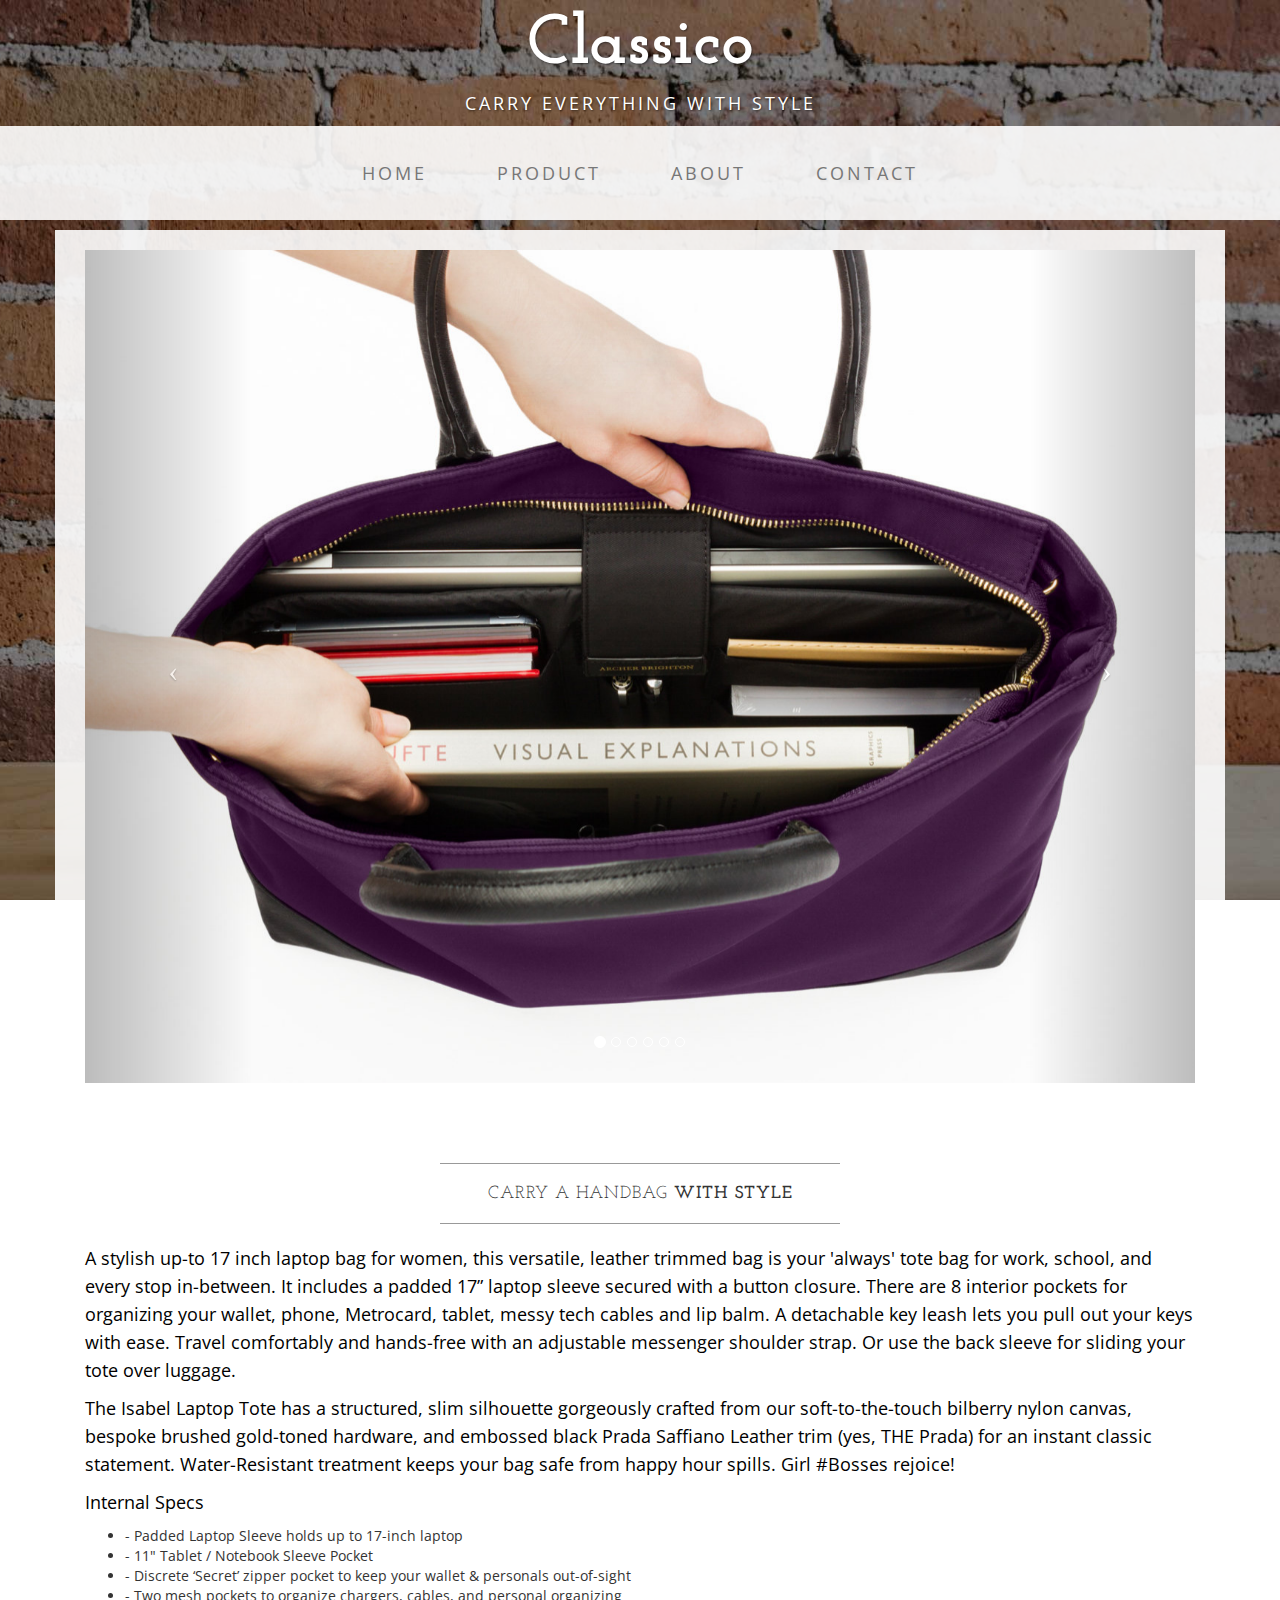
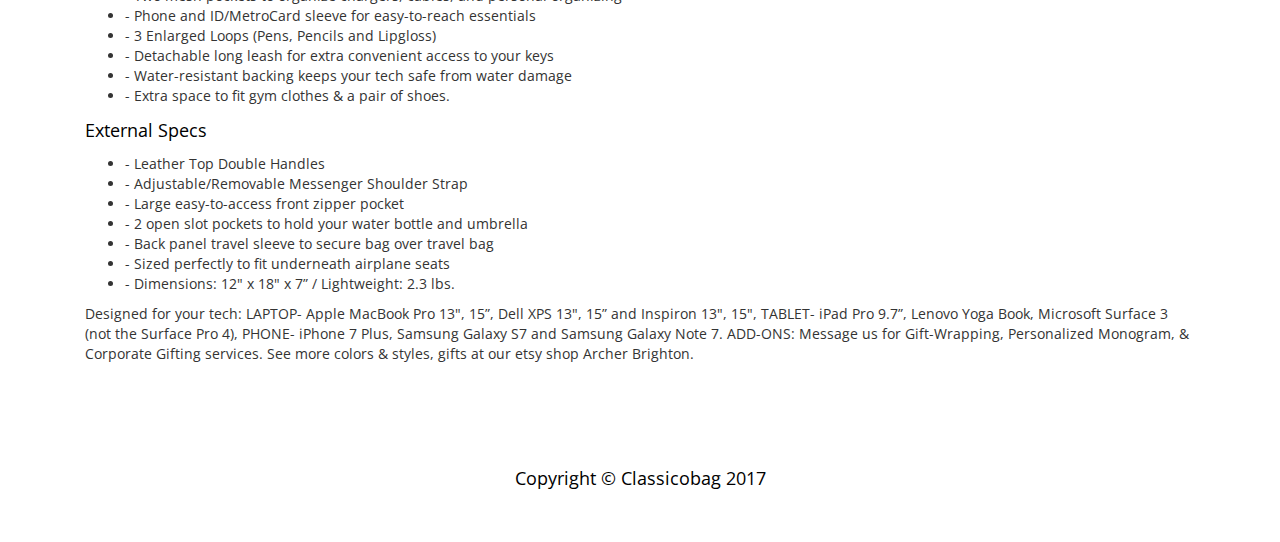
<file: index.html>
<!DOCTYPE html>
<html lang="en">

<head>

    <meta charset="utf-8">
    <meta http-equiv="X-UA-Compatible" content="IE=edge">
    <meta name="viewport" content="width=device-width, initial-scale=1">
    <meta name="description" content="">
    <meta name="author" content="">

    <title>Classico - Women working bag with fashion</title>

    <!-- Bootstrap Core CSS -->
    <link href="css/bootstrap.min.css" rel="stylesheet">

    <!-- Custom CSS -->
    <link href="css/business-casual.css" rel="stylesheet">

    <!-- Fonts -->
    <link href="https://fonts.googleapis.com/css?family=Open+Sans:300italic,400italic,600italic,700italic,800italic,400,300,600,700,800" rel="stylesheet" type="text/css">
    <link rel="stylesheet"
          href="https://fonts.googleapis.com/css?family=Tangerine">
    <link href="https://fonts.googleapis.com/css?family=Josefin+Slab:100,300,400,600,700,100italic,300italic,400italic,600italic,700italic" rel="stylesheet" type="text/css">

    <!-- HTML5 Shim and Respond.js IE8 support of HTML5 elements and media queries -->
    <!-- WARNING: Respond.js doesn't work if you view the page via file:// -->
    <!--[if lt IE 9]>
        <script src="https://oss.maxcdn.com/libs/html5shiv/3.7.0/html5shiv.js"></script>
        <script src="https://oss.maxcdn.com/libs/respond.js/1.4.2/respond.min.js"></script>
    <![endif]-->

</head>

<body>

    <div class="brand">Classico</div>
    <div class="address-bar">Carry everything with Style</div>

    <!-- Navigation -->
    <nav class="navbar navbar-default" role="navigation">
        <div class="container">
            <!-- Brand and toggle get grouped for better mobile display -->
            <div class="navbar-header">
                <button type="button" class="navbar-toggle" data-toggle="collapse" data-target="#bs-example-navbar-collapse-1">
                    <span class="sr-only">Toggle navigation</span>
                    <span class="icon-bar"></span>
                    <span class="icon-bar"></span>
                    <span class="icon-bar"></span>
                </button>
                <!-- navbar-brand is hidden on larger screens, but visible when the menu is collapsed -->
                <a class="navbar-brand" href="index.html">Business Casual</a>
            </div>
            <!-- Collect the nav links, forms, and other content for toggling -->
            <div class="collapse navbar-collapse" id="bs-example-navbar-collapse-1">
                <ul class="nav navbar-nav">
                    <li>
                        <a href="index.html">Home</a>
                    </li>
                    <li>
                        <a href="about.html">Product</a>
                    </li>
                    <li>
                        <a href="blog.html">About</a>
                    </li>
                    <li>
                        <a href="contact.html">Contact</a>
                    </li>
                </ul>
            </div>
            <!-- /.navbar-collapse -->
        </div>
        <!-- /.container -->
    </nav>

    <div class="container">

        <div class="row">
            <div class="box">
                <div class="col-lg-12 text-center">
                    <div id="carousel-example-generic" class="carousel slide">
                        <!-- Indicators -->
                        <ol class="carousel-indicators hidden-xs">
                            <li data-target="#carousel-example-generic" data-slide-to="0" class="active"></li>
                            <li data-target="#carousel-example-generic" data-slide-to="1"></li>
                            <li data-target="#carousel-example-generic" data-slide-to="2"></li>
                            <li data-target="#carousel-example-generic" data-slide-to="3"></li>
                            <li data-target="#carousel-example-generic" data-slide-to="4"></li>
                            <li data-target="#carousel-example-generic" data-slide-to="5"></li>
                            
                        </ol>

                        <!-- Wrapper for slides -->
                        <div class="carousel-inner">
                            <div class="item active">
                                <img class="img-responsive " src="img/slide01.jpg" alt="">
                            </div>
                            <div class="item">
                                <img class="img-responsive " src="img/slide02.jpg" alt="">
                            </div>
                            <div class="item">
                                <img class="img-responsive " src="img/slide03.jpg" alt="">
                            </div>
                            <div class="item">
                                <img class="img-responsive " src="img/slide04.jpg" alt="">
                            </div>
                            <div class="item">
                                <img class="img-responsive " src="img/slide05.jpg" alt="">
                            </div>
                                                       
                        </div>

                        <!-- Controls -->
                        <a class="left carousel-control" href="#carousel-example-generic" data-slide="prev">
                            <span class="icon-prev"></span>
                        </a>
                        <a class="right carousel-control" href="#carousel-example-generic" data-slide="next">
                            <span class="icon-next"></span>
                        </a>
                    </div>                   
                </div>
            </div>
        </div>

        <div class="row">
            <div class="box">
                <div class="col-lg-12">
                    <hr>
                    <h2 class="intro-text text-center">Carry a handbag
                        <strong>with style</strong>
                    </h2>
                    <hr>
                    
                    <hr class="visible-xs">
                    <p>A stylish up-to 17 inch laptop bag for women, this versatile, leather trimmed bag is your 'always' tote bag for work, school, and every stop in-between. It includes a padded 17” laptop sleeve secured with a button closure. There are 8 interior pockets for organizing your wallet, phone, Metrocard, tablet, messy tech cables and lip balm. A detachable key leash lets you pull out your keys with ease. Travel comfortably and hands-free with an adjustable messenger shoulder strap. Or use the back sleeve for sliding your tote over luggage.</p>

                    <p>The Isabel Laptop Tote has a structured, slim silhouette gorgeously crafted from our soft-to-the-touch bilberry nylon canvas, bespoke brushed gold-toned hardware, and embossed black Prada Saffiano Leather trim (yes, THE Prada) for an instant classic statement. Water-Resistant treatment keeps your bag safe from happy hour spills. Girl #Bosses rejoice! </p>
                    <p>Internal Specs</p>
                    <ul>
                        <li> - Padded Laptop Sleeve holds up to 17-inch laptop </li>
                        <li>- 11" Tablet / Notebook Sleeve Pocket </li>
                        <li>- Discrete ‘Secret’ zipper pocket to keep your wallet & personals out-of-sight</li>
<li>- Two mesh pockets to organize chargers, cables, and personal organizing</li>
<li>- Phone and ID/MetroCard sleeve for easy-to-reach essentials</li>
<li>- 3 Enlarged Loops (Pens, Pencils and Lipgloss)</li>
<li>- Detachable long leash for extra convenient access to your keys</li>
<li>- Water-resistant backing keeps your tech safe from water damage</li>
<li>- Extra space to fit gym clothes & a pair of shoes. </li>
</ul>
<p>External Specs</p> 
<ul>
<li>- Leather Top Double Handles </li>
<li>- Adjustable/Removable Messenger Shoulder Strap</li>
<li>- Large easy-to-access front zipper pocket</li>
<li>- 2 open slot pockets to hold your water bottle and umbrella</li>
<li>- Back panel travel sleeve to secure bag over travel bag</li>
<li>- Sized perfectly to fit underneath airplane seats</li>
<li>- Dimensions: 12" x 18" x 7” / Lightweight: 2.3 lbs.</li>
</ul>
Designed for your tech: LAPTOP- Apple MacBook Pro 13", 15”, Dell XPS 13", 15” and Inspiron 13", 15", TABLET- iPad Pro 9.7”, Lenovo Yoga Book, Microsoft Surface 3 (not the Surface Pro 4), PHONE- iPhone 7 Plus, Samsung Galaxy S7 and Samsung Galaxy Note 7.

ADD-ONS: Message us for Gift-Wrapping, Personalized Monogram, & Corporate Gifting services.

See more colors & styles, gifts at our etsy shop Archer Brighton.
</p>
                </div>
            </div>
        </div>
    </div>
    <!-- /.container -->

    <footer>
        <div class="container">
            <div class="row">
                <div class="col-lg-12 text-center">
                    <p>Copyright &copy; Classicobag 2017</p>
                </div>
            </div>
        </div>
    </footer>

    <!-- jQuery -->
    <script src="js/jquery.js"></script>

    <!-- Bootstrap Core JavaScript -->
    <script src="js/bootstrap.min.js"></script>

    <!-- Script to Activate the Carousel -->
    <script>
    $('.carousel').carousel({
        interval: 5000 //changes the speed
    })
    </script>

</body>

</html>
</file>
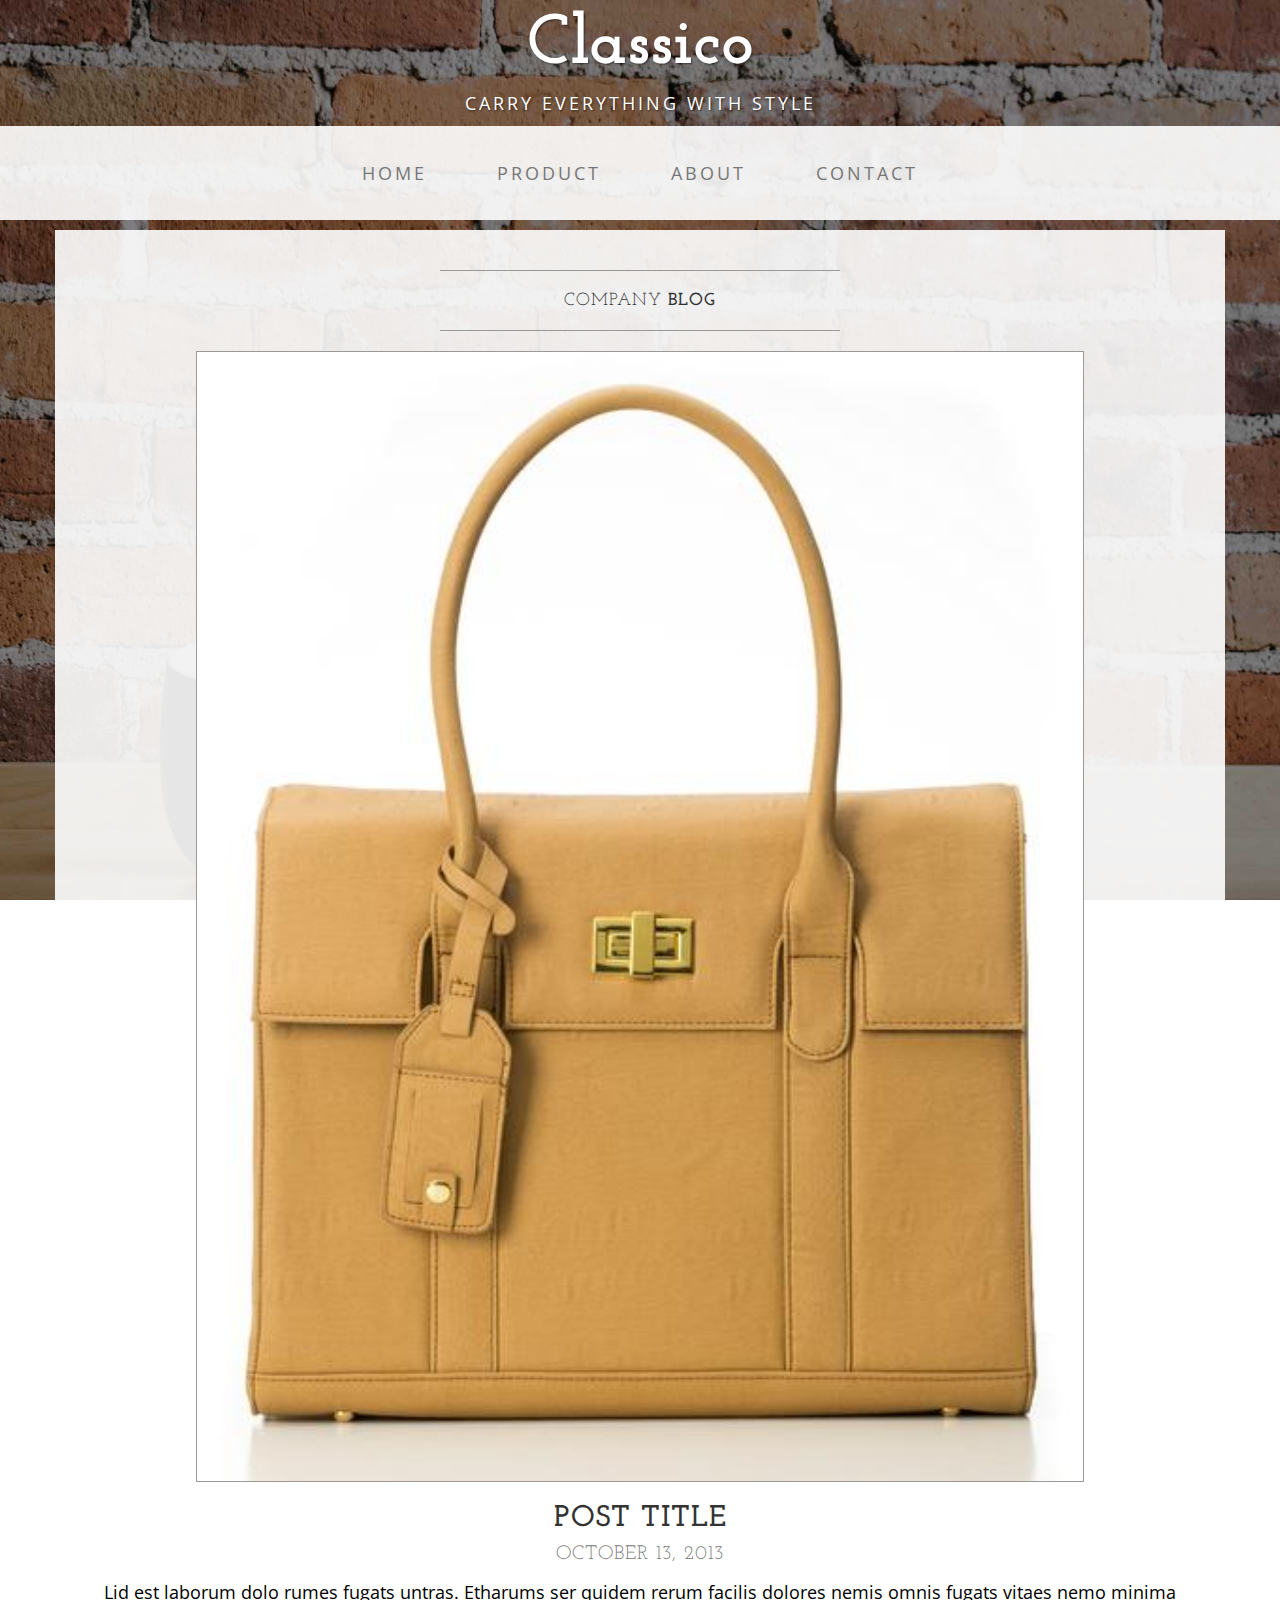
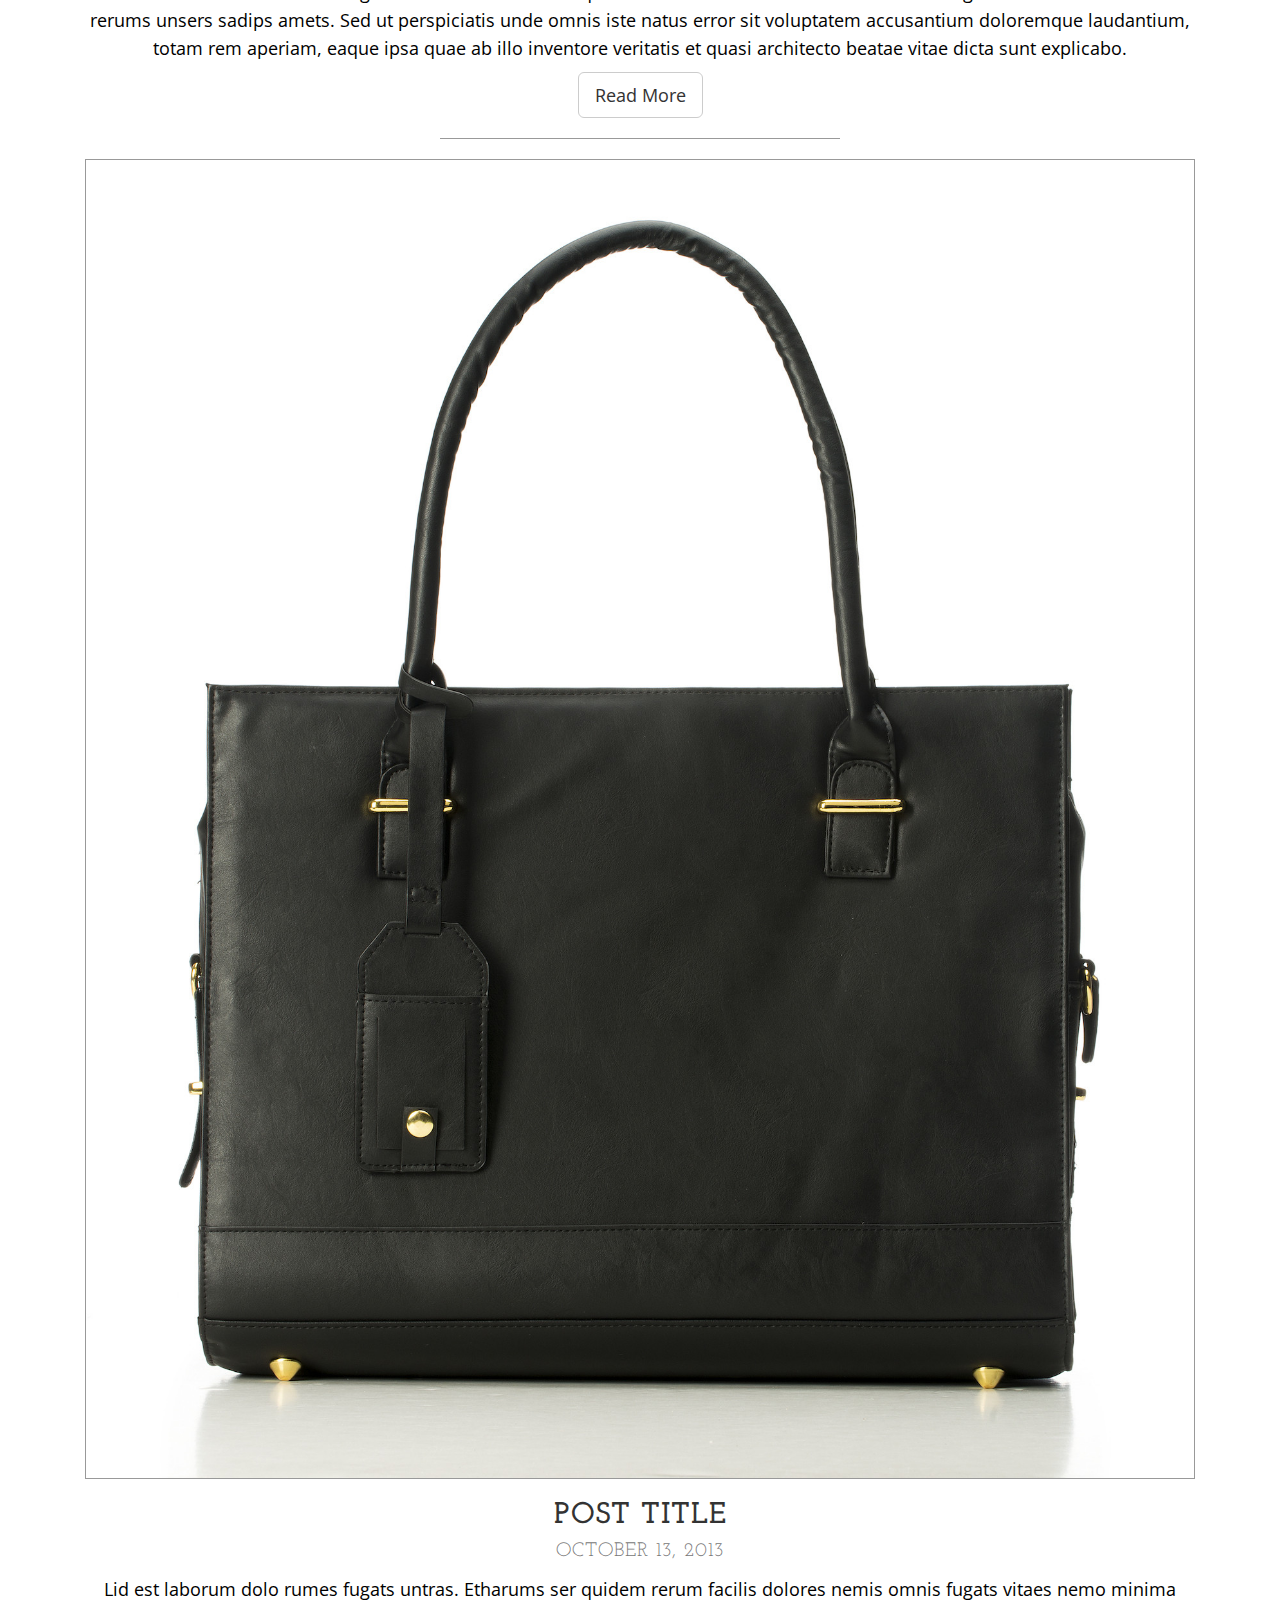
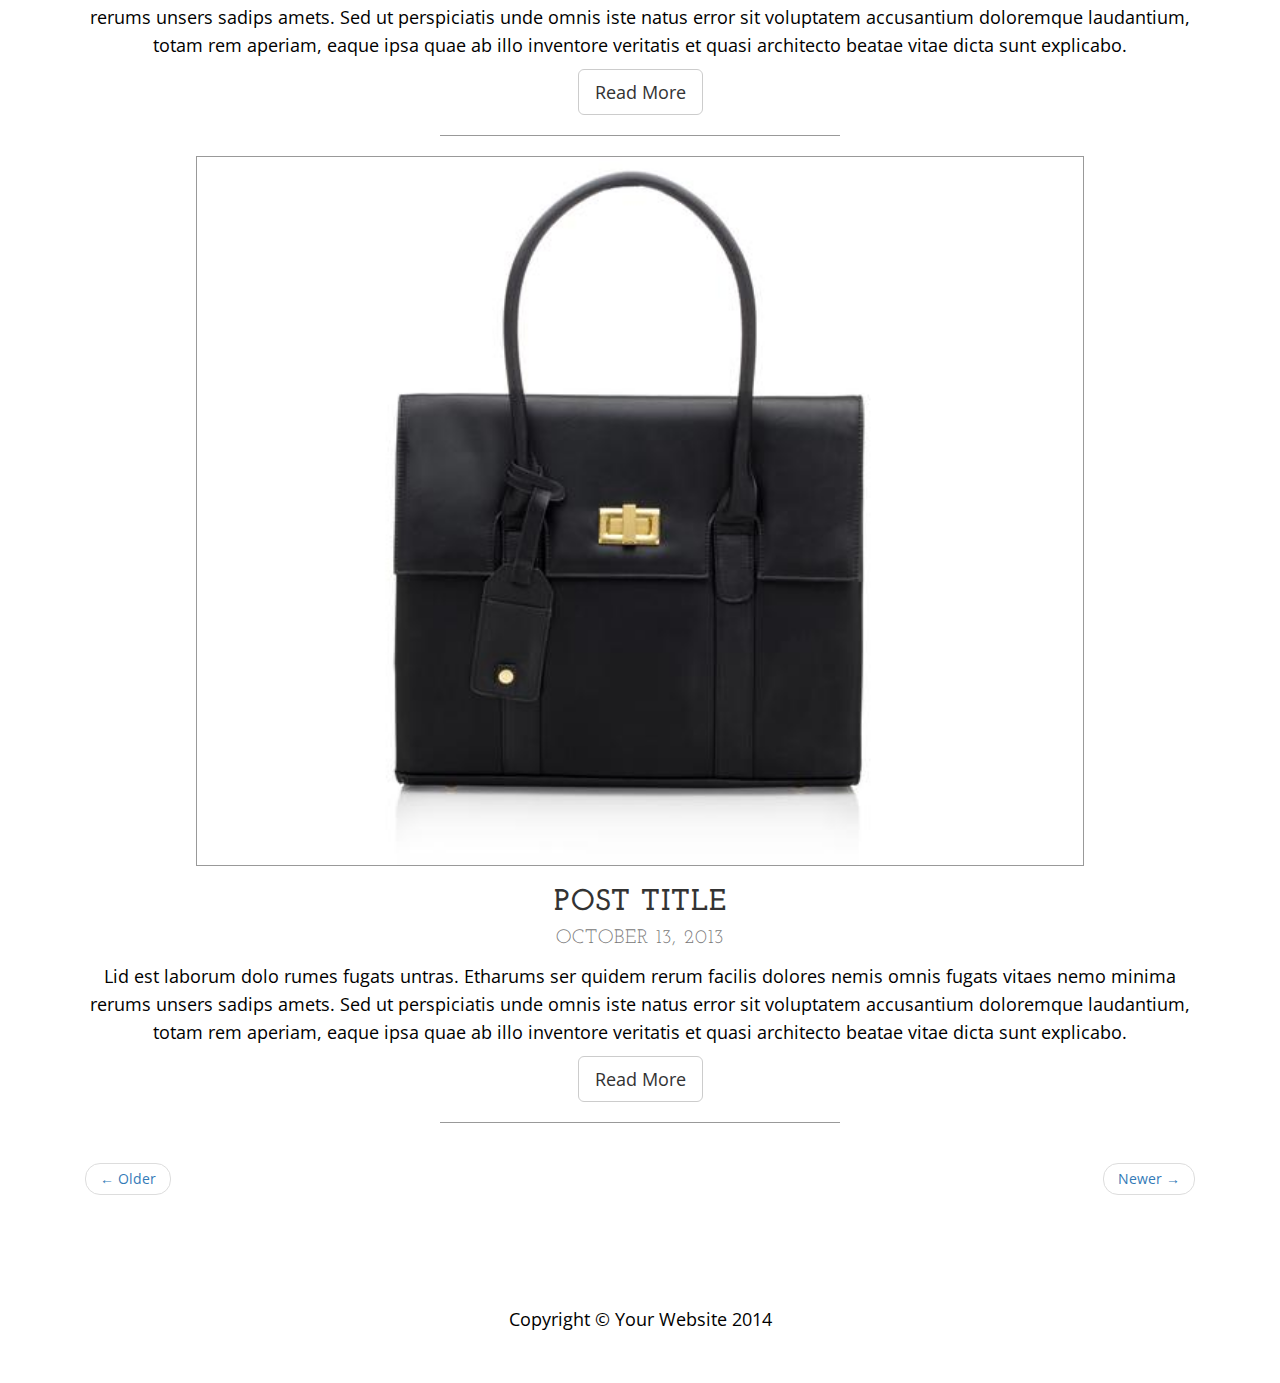
<file: blog.html>
<!DOCTYPE html>
<html lang="en">

<head>

    <meta charset="utf-8">
    <meta http-equiv="X-UA-Compatible" content="IE=edge">
    <meta name="viewport" content="width=device-width, initial-scale=1">
    <meta name="description" content="">
    <meta name="author" content="">

    <title>Blog - Business Casual - Start Bootstrap Theme</title>

    <!-- Bootstrap Core CSS -->
    <link href="css/bootstrap.min.css" rel="stylesheet">

    <!-- Custom CSS -->
    <link href="css/business-casual.css" rel="stylesheet">

    <!-- Fonts -->
    <link href="https://fonts.googleapis.com/css?family=Open+Sans:300italic,400italic,600italic,700italic,800italic,400,300,600,700,800" rel="stylesheet" type="text/css">
    <link href="https://fonts.googleapis.com/css?family=Josefin+Slab:100,300,400,600,700,100italic,300italic,400italic,600italic,700italic" rel="stylesheet" type="text/css">

    <!-- HTML5 Shim and Respond.js IE8 support of HTML5 elements and media queries -->
    <!-- WARNING: Respond.js doesn't work if you view the page via file:// -->
    <!--[if lt IE 9]>
        <script src="https://oss.maxcdn.com/libs/html5shiv/3.7.0/html5shiv.js"></script>
        <script src="https://oss.maxcdn.com/libs/respond.js/1.4.2/respond.min.js"></script>
    <![endif]-->

</head>

<body>

     <div class="brand">Classico</div>
    <div class="address-bar">Carry everything with Style</div>

    <!-- Navigation -->
    <nav class="navbar navbar-default" role="navigation">
        <div class="container">
            <!-- Brand and toggle get grouped for better mobile display -->
            <div class="navbar-header">
                <button type="button" class="navbar-toggle" data-toggle="collapse" data-target="#bs-example-navbar-collapse-1">
                    <span class="sr-only">Toggle navigation</span>
                    <span class="icon-bar"></span>
                    <span class="icon-bar"></span>
                    <span class="icon-bar"></span>
                </button>
                <!-- navbar-brand is hidden on larger screens, but visible when the menu is collapsed -->
                <a class="navbar-brand" href="index.html">Business Casual</a>
            </div>
            <!-- Collect the nav links, forms, and other content for toggling -->
            <div class="collapse navbar-collapse" id="bs-example-navbar-collapse-1">
                <ul class="nav navbar-nav">
                    <li>
                        <a href="index.html">Home</a>
                    </li>
                    <li>
                        <a href="product.html">Product</a>
                    </li>
                    <li>
                        <a href="about.html">About</a>
                    </li>
                    <li>
                        <a href="contact.html">Contact</a>
                    </li>
                </ul>
            </div>
            <!-- /.navbar-collapse -->
        </div>
        <!-- /.container -->
    </nav>


    <div class="container">

        <div class="row">
            <div class="box">
                <div class="col-lg-12">
                    <hr>
                    <h2 class="intro-text text-center">Company
                        <strong>blog</strong>
                    </h2>
                    <hr>
                </div>
                <div class="col-lg-12 text-center">
                    <img class="img-responsive img-border img-full" src="img/slide-1.jpg" alt="">
                    <h2>Post Title
                        <br>
                        <small>October 13, 2013</small>
                    </h2>
                    <p>Lid est laborum dolo rumes fugats untras. Etharums ser quidem rerum facilis dolores nemis omnis fugats vitaes nemo minima rerums unsers sadips amets. Sed ut perspiciatis unde omnis iste natus error sit voluptatem accusantium doloremque laudantium, totam rem aperiam, eaque ipsa quae ab illo inventore veritatis et quasi architecto beatae vitae dicta sunt explicabo.</p>
                    <a href="#" class="btn btn-default btn-lg">Read More</a>
                    <hr>
                </div>
                <div class="col-lg-12 text-center">
                    <img class="img-responsive img-border img-full" src="img/slide-2.jpg" alt="">
                    <h2>Post Title
                        <br>
                        <small>October 13, 2013</small>
                    </h2>
                    <p>Lid est laborum dolo rumes fugats untras. Etharums ser quidem rerum facilis dolores nemis omnis fugats vitaes nemo minima rerums unsers sadips amets. Sed ut perspiciatis unde omnis iste natus error sit voluptatem accusantium doloremque laudantium, totam rem aperiam, eaque ipsa quae ab illo inventore veritatis et quasi architecto beatae vitae dicta sunt explicabo.</p>
                    <a href="#" class="btn btn-default btn-lg">Read More</a>
                    <hr>
                </div>
                <div class="col-lg-12 text-center">
                    <img class="img-responsive img-border img-full" src="img/slide-3.jpg" alt="">
                    <h2>Post Title
                        <br>
                        <small>October 13, 2013</small>
                    </h2>
                    <p>Lid est laborum dolo rumes fugats untras. Etharums ser quidem rerum facilis dolores nemis omnis fugats vitaes nemo minima rerums unsers sadips amets. Sed ut perspiciatis unde omnis iste natus error sit voluptatem accusantium doloremque laudantium, totam rem aperiam, eaque ipsa quae ab illo inventore veritatis et quasi architecto beatae vitae dicta sunt explicabo.</p>
                    <a href="#" class="btn btn-default btn-lg">Read More</a>
                    <hr>
                </div>
                <div class="col-lg-12 text-center">
                    <ul class="pager">
                        <li class="previous"><a href="#">&larr; Older</a>
                        </li>
                        <li class="next"><a href="#">Newer &rarr;</a>
                        </li>
                    </ul>
                </div>
            </div>
        </div>

    </div>
    <!-- /.container -->

    <footer>
        <div class="container">
            <div class="row">
                <div class="col-lg-12 text-center">
                    <p>Copyright &copy; Your Website 2014</p>
                </div>
            </div>
        </div>
    </footer>

    <!-- jQuery -->
    <script src="js/jquery.js"></script>

    <!-- Bootstrap Core JavaScript -->
    <script src="js/bootstrap.min.js"></script>

</body>

</html>
</file>
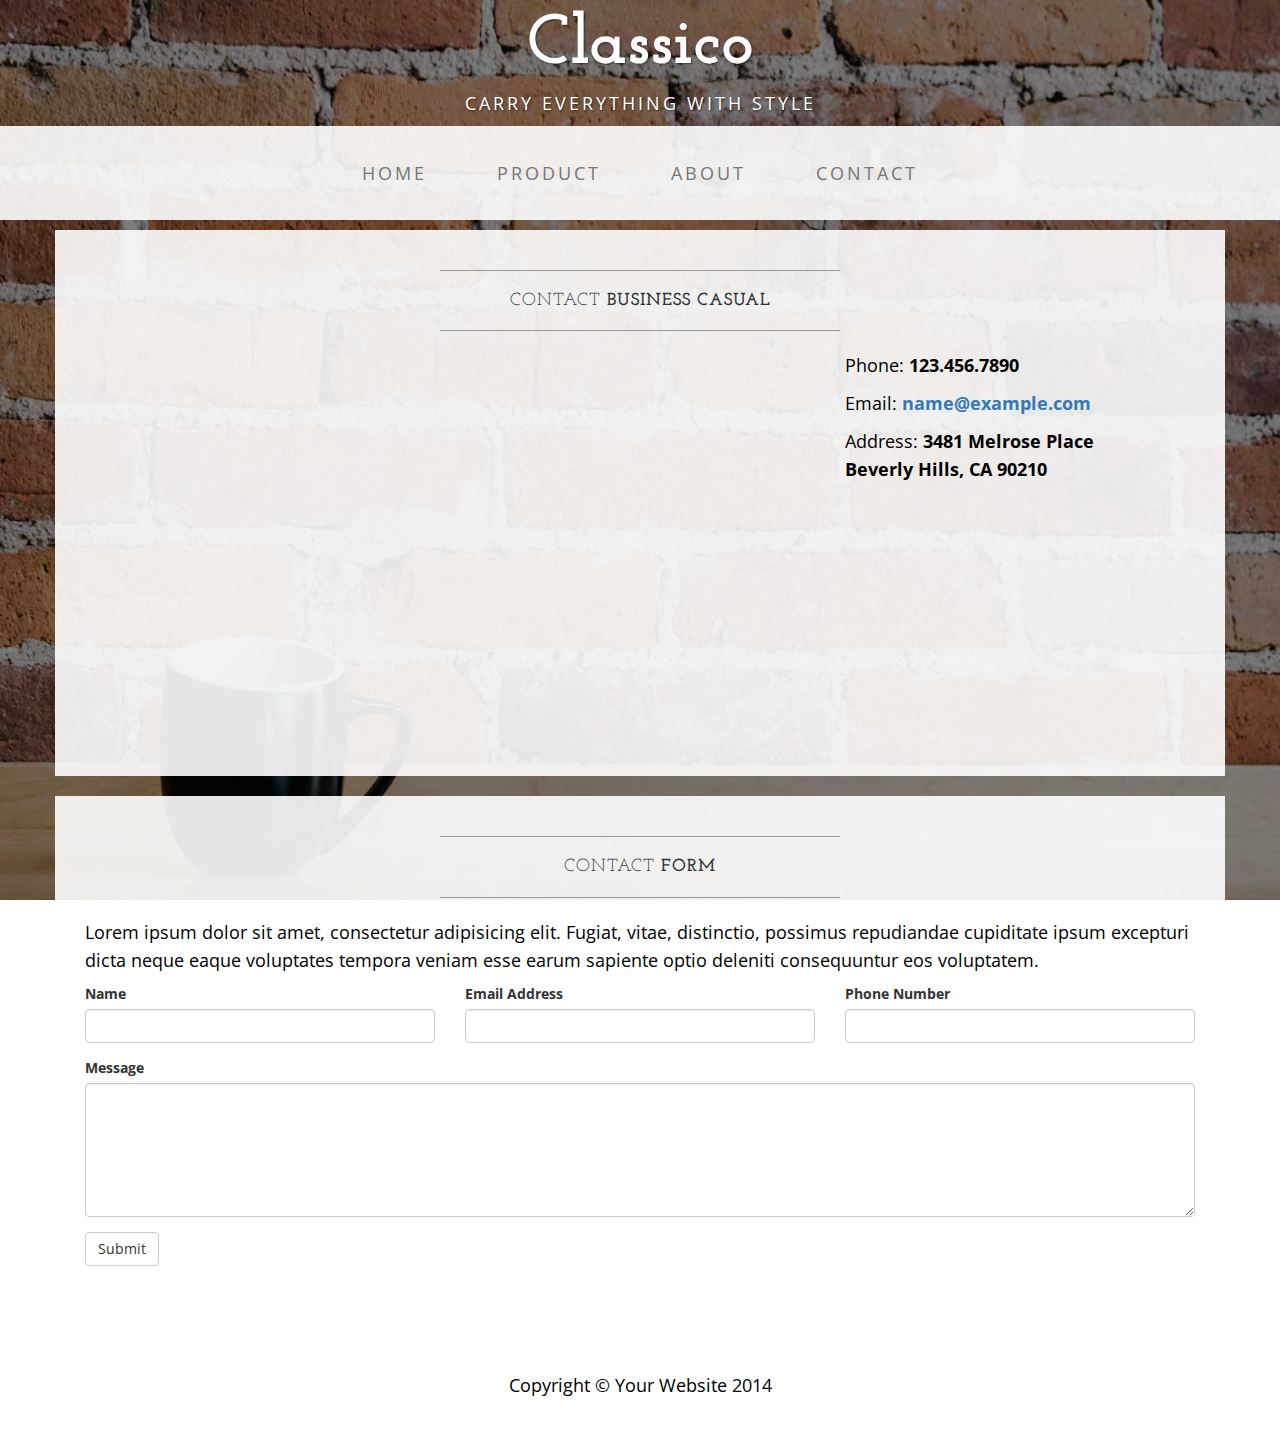
<file: contact.html>
<!DOCTYPE html>
<html lang="en">

<head>

    <meta charset="utf-8">
    <meta http-equiv="X-UA-Compatible" content="IE=edge">
    <meta name="viewport" content="width=device-width, initial-scale=1">
    <meta name="description" content="">
    <meta name="author" content="">

    <title>Contact - Business Casual - Start Bootstrap Theme</title>

    <!-- Bootstrap Core CSS -->
    <link href="css/bootstrap.min.css" rel="stylesheet">

    <!-- Custom CSS -->
    <link href="css/business-casual.css" rel="stylesheet">

    <!-- Fonts -->
    <link href="https://fonts.googleapis.com/css?family=Open+Sans:300italic,400italic,600italic,700italic,800italic,400,300,600,700,800" rel="stylesheet" type="text/css">
    <link href="https://fonts.googleapis.com/css?family=Josefin+Slab:100,300,400,600,700,100italic,300italic,400italic,600italic,700italic" rel="stylesheet" type="text/css">

    <!-- HTML5 Shim and Respond.js IE8 support of HTML5 elements and media queries -->
    <!-- WARNING: Respond.js doesn't work if you view the page via file:// -->
    <!--[if lt IE 9]>
        <script src="https://oss.maxcdn.com/libs/html5shiv/3.7.0/html5shiv.js"></script>
        <script src="https://oss.maxcdn.com/libs/respond.js/1.4.2/respond.min.js"></script>
    <![endif]-->

</head>

<body>

     <div class="brand">Classico</div>
    <div class="address-bar">Carry everything with Style</div>

    <!-- Navigation -->
    <nav class="navbar navbar-default" role="navigation">
        <div class="container">
            <!-- Brand and toggle get grouped for better mobile display -->
            <div class="navbar-header">
                <button type="button" class="navbar-toggle" data-toggle="collapse" data-target="#bs-example-navbar-collapse-1">
                    <span class="sr-only">Toggle navigation</span>
                    <span class="icon-bar"></span>
                    <span class="icon-bar"></span>
                    <span class="icon-bar"></span>
                </button>
                <!-- navbar-brand is hidden on larger screens, but visible when the menu is collapsed -->
                <a class="navbar-brand" href="index.html">Business Casual</a>
            </div>
            <!-- Collect the nav links, forms, and other content for toggling -->
            <div class="collapse navbar-collapse" id="bs-example-navbar-collapse-1">
                <ul class="nav navbar-nav">
                    <li>
                        <a href="index.html">Home</a>
                    </li>
                    <li>
                        <a href="product.html">Product</a>
                    </li>
                    <li>
                        <a href="about.html">About</a>
                    </li>
                    <li>
                        <a href="contact.html">Contact</a>
                    </li>
                </ul>
            </div>
            <!-- /.navbar-collapse -->
        </div>
        <!-- /.container -->
    </nav>


    <div class="container">

        <div class="row">
            <div class="box">
                <div class="col-lg-12">
                    <hr>
                    <h2 class="intro-text text-center">Contact
                        <strong>business casual</strong>
                    </h2>
                    <hr>
                </div>
                <div class="col-md-8">
                    <!-- Embedded Google Map using an iframe - to select your location find it on Google maps and paste the link as the iframe src. If you want to use the Google Maps API instead then have at it! -->
                    <iframe width="100%" height="400" frameborder="0" scrolling="no" marginheight="0" marginwidth="0" src="http://maps.google.com/maps?hl=en&amp;ie=UTF8&amp;ll=37.0625,-95.677068&amp;spn=56.506174,79.013672&amp;t=m&amp;z=4&amp;output=embed"></iframe>
                </div>
                <div class="col-md-4">
                    <p>Phone:
                        <strong>123.456.7890</strong>
                    </p>
                    <p>Email:
                        <strong><a href="mailto:name@example.com">name@example.com</a></strong>
                    </p>
                    <p>Address:
                        <strong>3481 Melrose Place
                            <br>Beverly Hills, CA 90210</strong>
                    </p>
                </div>
                <div class="clearfix"></div>
            </div>
        </div>

        <div class="row">
            <div class="box">
                <div class="col-lg-12">
                    <hr>
                    <h2 class="intro-text text-center">Contact
                        <strong>form</strong>
                    </h2>
                    <hr>
                    <p>Lorem ipsum dolor sit amet, consectetur adipisicing elit. Fugiat, vitae, distinctio, possimus repudiandae cupiditate ipsum excepturi dicta neque eaque voluptates tempora veniam esse earum sapiente optio deleniti consequuntur eos voluptatem.</p>
                    <form role="form">
                        <div class="row">
                            <div class="form-group col-lg-4">
                                <label>Name</label>
                                <input type="text" class="form-control">
                            </div>
                            <div class="form-group col-lg-4">
                                <label>Email Address</label>
                                <input type="email" class="form-control">
                            </div>
                            <div class="form-group col-lg-4">
                                <label>Phone Number</label>
                                <input type="tel" class="form-control">
                            </div>
                            <div class="clearfix"></div>
                            <div class="form-group col-lg-12">
                                <label>Message</label>
                                <textarea class="form-control" rows="6"></textarea>
                            </div>
                            <div class="form-group col-lg-12">
                                <input type="hidden" name="save" value="contact">
                                <button type="submit" class="btn btn-default">Submit</button>
                            </div>
                        </div>
                    </form>
                </div>
            </div>
        </div>

    </div>
    <!-- /.container -->

    <footer>
        <div class="container">
            <div class="row">
                <div class="col-lg-12 text-center">
                    <p>Copyright &copy; Your Website 2014</p>
                </div>
            </div>
        </div>
    </footer>

    <!-- jQuery -->
    <script src="js/jquery.js"></script>

    <!-- Bootstrap Core JavaScript -->
    <script src="js/bootstrap.min.js"></script>

</body>

</html>
</file>
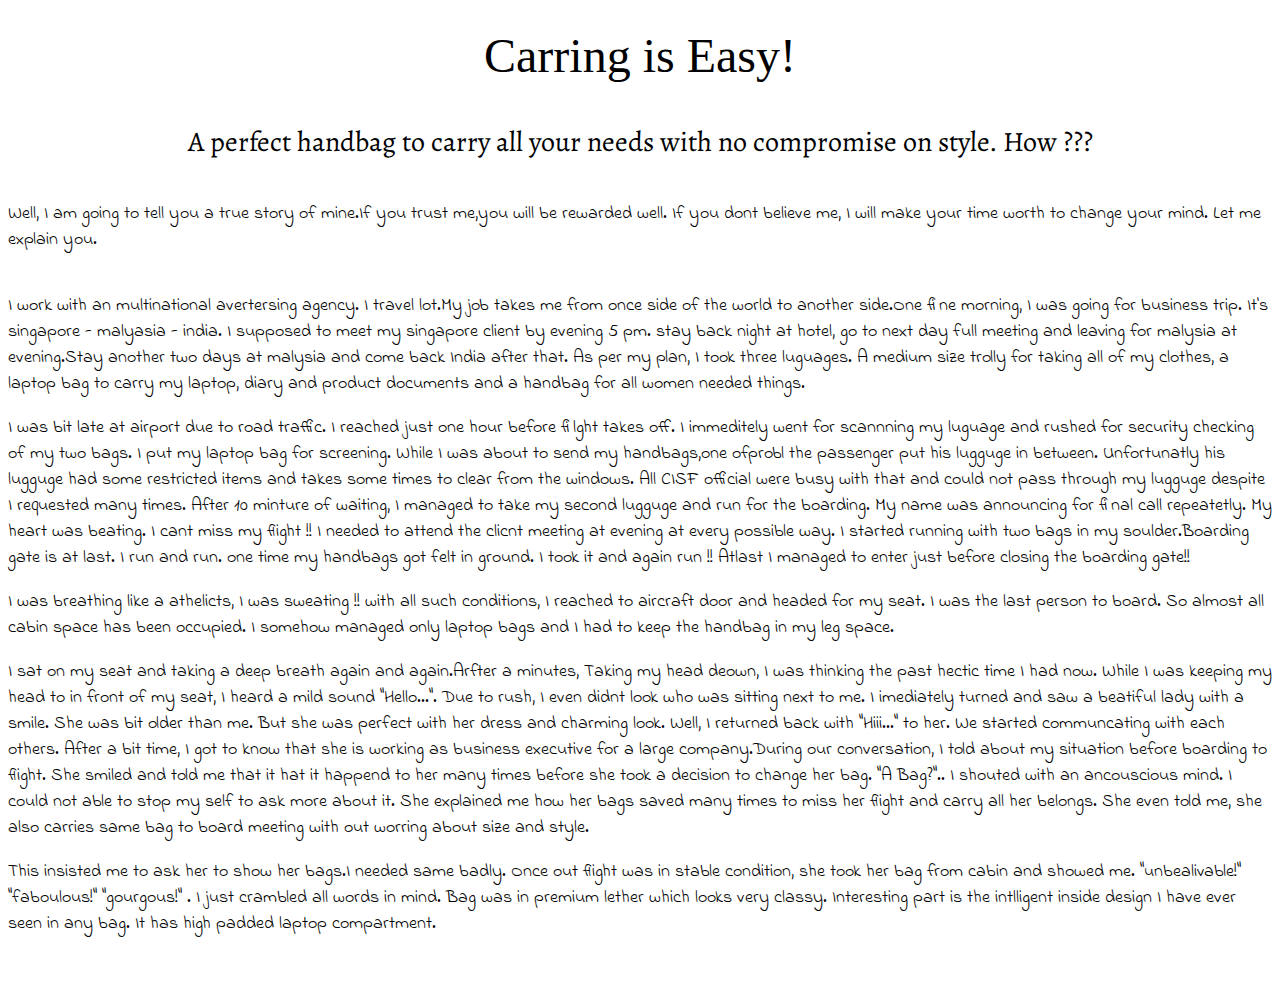
<file: test.html>
<html>
  <head>
    <link rel="stylesheet"
          href="https://fonts.googleapis.com/css?family=Tangerine|Indie+Flower|Alegreya&effect=putting-green|destruction|emboss">
    <style>
      body {
        font-family:  serif;
        font-size: 48px;
        /*text-shadow: 4px 4px 4px #aaa;*//
        text-align: center;
        

      }
    #main_heading {
      padding: 20px 0;

      text-align: center;
    }
    #sub_heading{

        font-family: Alegreya,serif;
        font-size: 28px;
        /*text-shadow: 4px 4px 4px #aaa;*/
        padding: 20px 0; 
        text-align: center;
    }
   #main_content {
      font-family: Indie Flower,cursive;
        font-size: 18px;
        /*text-shadow: 4px 4px 4px #aaa;*/
        padding: 20px 0; 
        text-align: justify-content: ;

   }

      

    </style>
   
  </head>
  <body>
    <div id="main_heading" class="font-effect-destruction">Carring is Easy!</div>
    <div id="sub_heading" >A perfect handbag to carry all your needs with no compromise on style. How ???</div>
    <div id="main_content">
      Well, I am going to tell you a true story of mine.If you trust me,you will be rewarded well. If you dont believe me, I will make your time worth to change your mind. Let me explain you.
    </div>

    <div id="main_content">
      I work with an multinational avertersing agency. I travel lot.My job takes me from once side of the world to another side.One fine morning, I was going for business trip. It's singapore - malyasia - india. I supposed to meet my singapore client by evening 5 pm. stay back night at hotel, go to next day full meeting and leaving for malysia at evening.Stay another two days at malysia and come back India after that. As per my plan, I took three luguages. A medium size trolly for taking all of my clothes, a laptop bag to carry my laptop, diary and product documents and a handbag for all women needed things.

      <p>I was bit late at airport due to road traffic. I reached just one hour before filght takes off. I immeditely went for scannning my luguage and rushed for security checking of my two bags. I put my laptop bag for screening. While I was about to send my handbags,one ofprobl the passenger put his lugguge in between. Unfortunatly his lugguge had some restricted items and takes some times to clear from the windows. All CISF official were busy with that and could not pass through my lugguge despite I requested many times. After 10 minture of waiting, I managed to take my second lugguge and run for the boarding. My name was announcing for final call repeatetly. My heart was beating. I cant miss my flight !! I needed to attend the clicnt meeting at evening at every possible way. I started running with two bags in my soulder.Boarding gate is at last. I run and run. one time my handbags got felt in ground. I took it and again run !! Atlast I managed to enter just before closing the boarding gate!!</p>

      <p>I was breathing like a athelicts, I was sweating !! with all such conditions, I reached to aircraft door and headed for my seat. I was the last person to board. So almost all cabin space has been occupied. I somehow managed only laptop bags and I had to keep the handbag in my leg space.</p>

      <p>I sat on my seat and taking a deep breath again and again.Arfter a minutes, Taking my head deown, I was thinking the past hectic time I had now. While I was keeping my head to in front of my seat, I heard a mild sound "Hello...". Due to rush, I even didnt look who was sitting next to me. 
      I imediately turned and saw a beatiful lady with a smile. She was bit older than me. But she was perfect with her dress and charming look. Well, I returned back with "Hiii..." to her. We started communcating with each others. After a bit time, I got to know that she is working as business executive for a large company.During our conversation, I told about my situation before boarding to flight. She smiled and told me that it hat it happend to her many times before she took a decision to change her bag. "A Bag?".. I shouted with an ancouscious mind. I could not able to stop my self to ask more about it. She explained me how her bags saved many times to miss her flight and carry all her belongs. She even told me, she also carries same bag to board meeting with out worring about size and style.</p>

      <p> This insisted me to ask her to show her bags.I needed same badly. Once out flight was in stable condition, she took her bag from cabin and showed me. "unbealivable!" "faboulous!" "gourgous!" . I just crambled all words in mind. Bag was in premium lether which looks very classy. Interesting part is the intlligent inside design I have ever seen in any bag. It has high padded laptop compartment.  
 
    </div>


  </body>
</html>
</file>
<file: css/business-casual.css>
/*!
 * Start Bootstrap - Business Casual (http://startbootstrap.com/)
 * Copyright 2013-2016 Start Bootstrap
 * Licensed under MIT (https://github.com/BlackrockDigital/startbootstrap/blob/gh-pages/LICENSE)
 */

body {
    font-family: "Open Sans","Helvetica Neue",Helvetica,Arial,sans-serif;
    background: url('../img/bg.jpg') no-repeat center center fixed;
    -webkit-background-size: cover;
    -moz-background-size: cover;
    background-size: cover;
    -o-background-size: cover;
}

h1,
h2,
h3,
h4,
h5,
h6 {
    text-transform: uppercase;
    font-family: "Josefin Slab","Helvetica Neue",Helvetica,Arial,sans-serif;
    font-weight: 700;
    letter-spacing: 1px;
}

p {
    font-size: 1.25em;
    line-height: 1.6;
    color: #000;
}

hr {
    max-width: 400px;
    border-color: #999999;
}

.brand,
.address-bar {
    display: none;
    
}

.navbar-brand {
    text-transform: uppercase;
    font-weight: 900;
    letter-spacing: 2px;
}

.navbar-nav {
    text-transform: uppercase;
    font-weight: 400;
    letter-spacing: 3px;
}

.img-full {
    min-width: 80%;
}

.brand-before,
.brand-name {
    text-transform: capitalize;
}

.brand-before {
    margin: 5px 0;
}

.brand-name {
    margin: 0;
    font-size: 4em;
}

.tagline-divider {
    margin: 5px auto 3px;
    max-width: 250px;
    border-color: #999999;
}

.box {
    margin-bottom: 20px;
    padding: 20px 15px;
    background: #fff;   
    background: rgba(255,255,255,0.9);
}

.intro-text {
    text-transform: uppercase;
    font-size: 1.25em;
    font-weight: 400;
    letter-spacing: 1px;
}

.img-border {
    float: none;
    margin: 0 auto 0;
    border: #999999 solid 1px;
}

.img-left {
    float: none;
    margin: 0 auto 0;
}

footer {
    background: #fff;
    background: rgba(255,255,255,0.9);
}

footer p {
    margin: 0;
    padding: 50px 0;
}

@media screen and (min-width:768px) {
    .brand {
        display: inherit;
        margin: 0;
        padding: 10px 0 10px;
        text-align: center;
        text-shadow: 1px 1px 2px rgba(0,0,0,0.5);
        font-family: "Josefin Slab","Helvetica Neue",Helvetica,Arial,sans-serif;
        font-size: 5em;
        font-weight: 700;
        line-height: normal;
        color: #fff;
    }

    .top-divider {
        margin-top: 0;
    }

    .img-left {
        float: left;
        margin-right: 25px;
    }

    .address-bar {
        display: inherit;
        margin: 0;
        padding: 0 0 10px;
        text-align: center;
        text-shadow: 1px 1px 2px rgba(0,0,0,0.5);
        text-transform: uppercase;
        font-size: 1.25em;
        font-weight: 400;
        letter-spacing: 3px;
        color: #fff;
    }

    .navbar {
        border-radius: 0;
        margin-bottom: 10px;
    }

    .navbar-header {
        display: none;
    }

    .navbar {
        min-height: 0;
    }

    .navbar-default {
        border: none;
        background: #fff;
        background: rgba(255,255,255,0.9);
    }

    .nav>li>a {
        padding: 35px;
    }

    .navbar-nav>li>a {
        line-height: normal;
    }

    .navbar-nav {
        display: table;
        float: none;
        margin: 0 auto;
        table-layout: fixed;
        font-size: 1.25em;
    }
}

@media screen and (min-width:600px) {
    .box:after {
        content: '';
        display: table;
        clear: both;
    }
}
</file>
